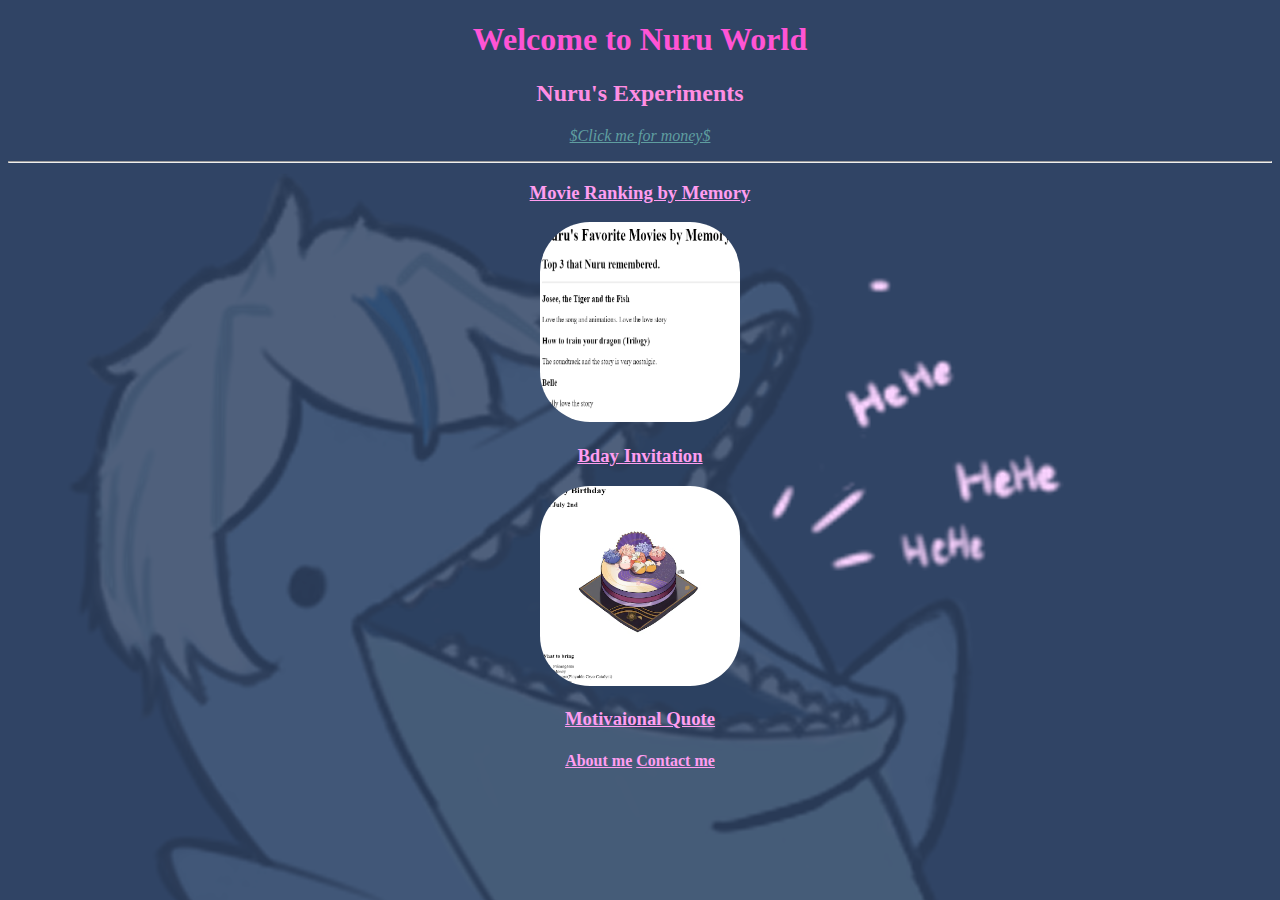
<file: index.html>
<!DOCTYPE html>
<html lang="en">
<head>
    <link rel="stylesheet" href="./cssstyle.css">
    <meta charset="UTF-8">
    <meta name="viewport" content="width=device-width, initial-scale=1.0">
    <title>Nururu</title>
</head>
<body>
    <h1 id="main">Welcome to Nuru World</h1>
    <h2 class="nuru">Nuru's Experiments</h2>
    <p draggable="true" class="null"><a href="./public/Scam.html">$Click me for money$</a></p>
</body>

<hr />
<div>
 <h3 id="linki"><a href="./public/Movie.html">Movie Ranking by Memory</a></h3>

 <img src="./assets/images/Screenshot 2023-11-06 143533.png"  alt="Movie tierlist" width="200" >

<h3 class="nururu"><a href="./public/bday.html">Bday Invitation</a></h3>
 <img src="./assets/images/Screenshot 2023-11-06 143627.png" alt="Bday" width="200">
<h3> <a href="./meme.html">Motivaional Quote</a></h3>

 <h4 class="nururu"><a href="./public/about.html">About me</a> <a href="./public/contact.html">Contact me </a></h4>
  </div>
</html>
</file>
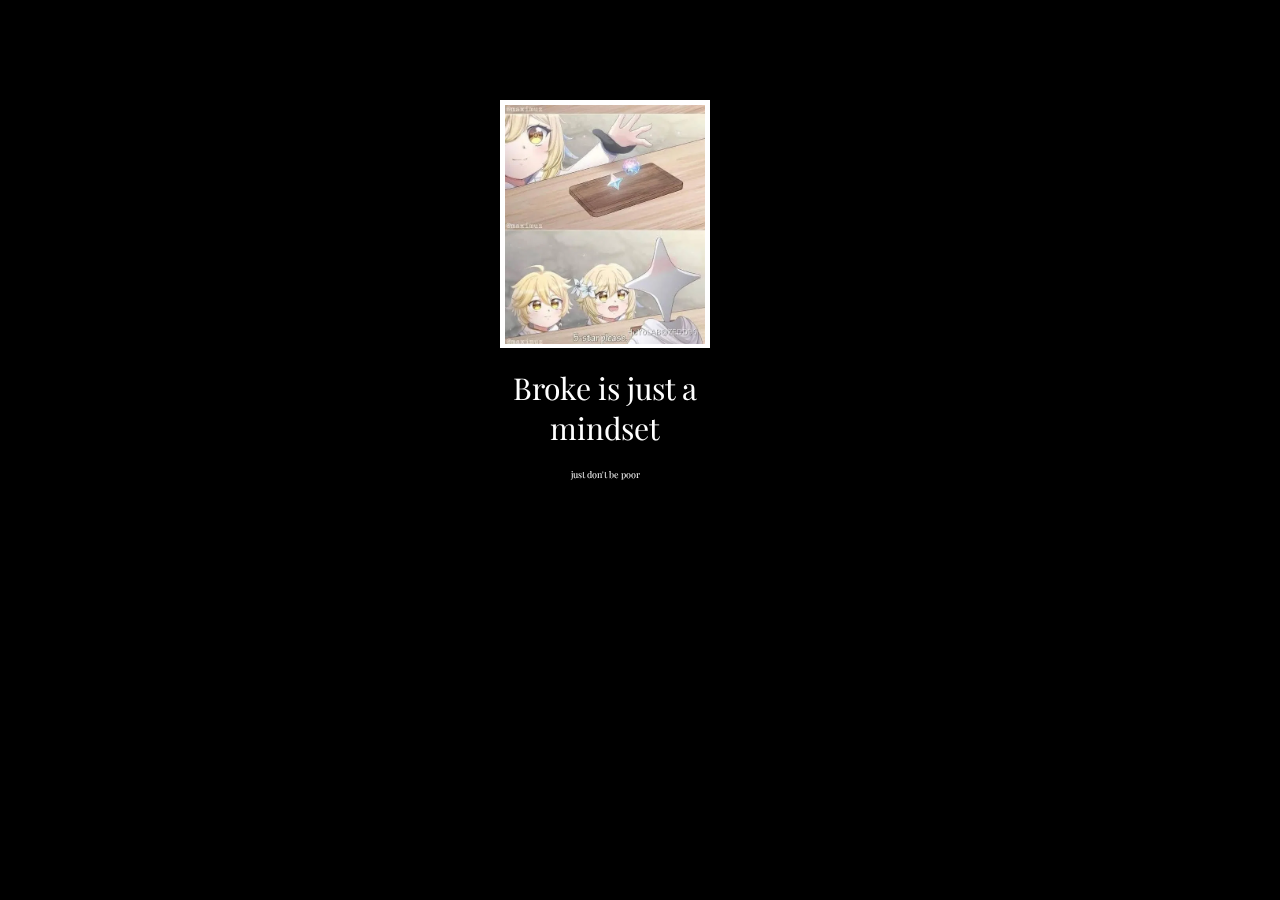
<file: meme.html>
<!DOCTYPE html>
<html lang="en">
<head>
  <link rel="stylesheet" href="./style.css">
  <meta charset="UTF-8">
  <meta name="viewport" content="width=device-width, initial-scale=1.0">
  <title>meme</title>
</head>
<body>
  <div id="mems">
    <img src="./mememe.webp" alt="5star pls" width="200px">
    <h1 id="meme">Broke is just a mindset</h1>
    <p>just don't be poor</p>
  </div>
  
</body>
<link rel="preconnect" href="https://fonts.googleapis.com">
<link rel="preconnect" href="https://fonts.gstatic.com" crossorigin>
<link href="https://fonts.googleapis.com/css2?family=Caveat&family=Playfair+Display&display=swap" rel="stylesheet">
</html>
</file>
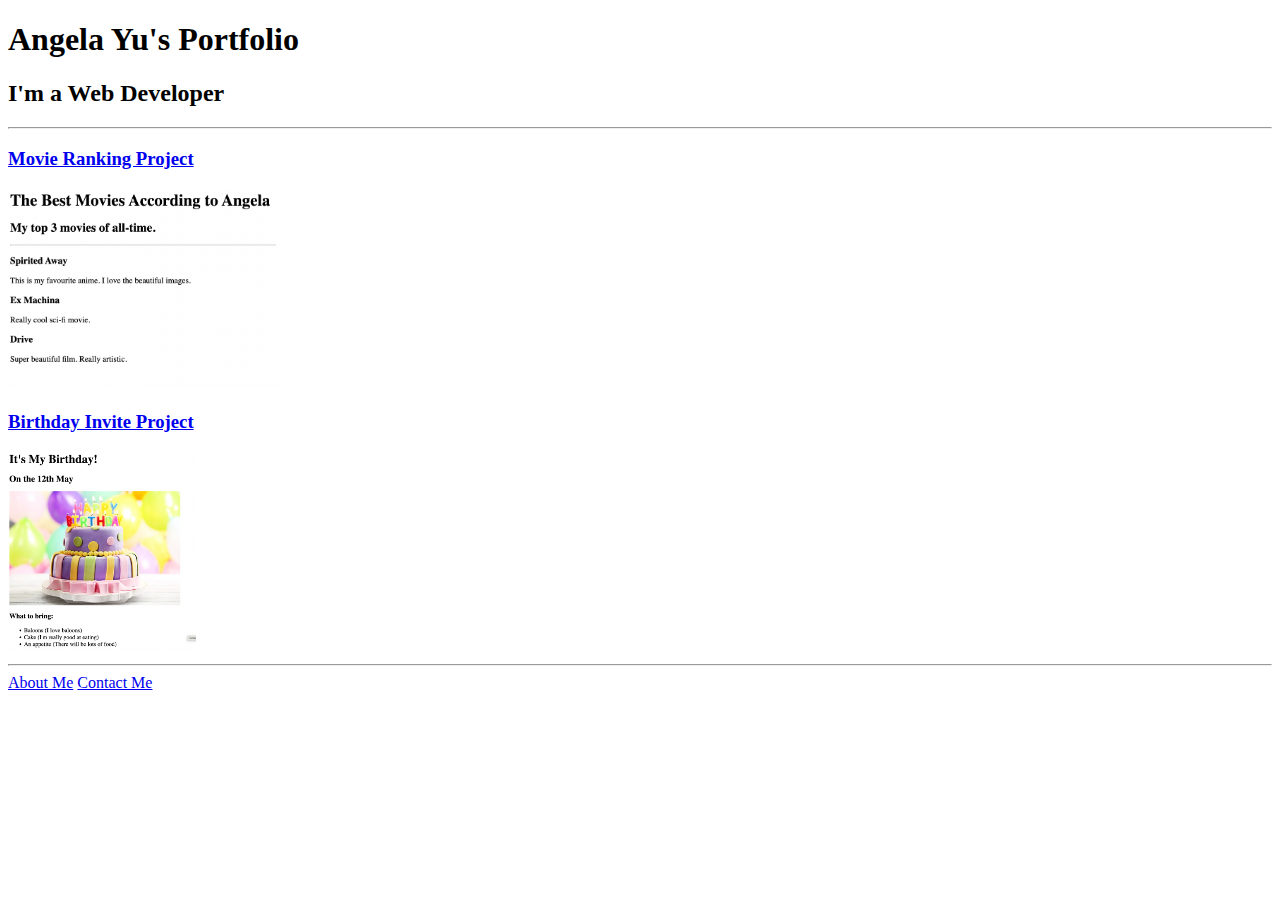
<file: solution.html>
<!DOCTYPE html>
<html lang="en">

<head>
  <meta charset="UTF-8">
  <title>Angela's Portfolio</title>
</head>

<body>
  <h1>Angela Yu's Portfolio</h1>
  <h2>I'm a Web Developer</h2>
  <hr />
  <h3><a href="./public/movie-ranking.html">Movie Ranking Project</a></h3>
  <img src="./assets/images/movie-ranking.png" height="200" alt="movie ranking project preview"/>
  <h3><a href="./public/birthday-invite.html">Birthday Invite Project</a></h3>
  <img src="./assets/images/birthday-invite.png" height="200" alt="birthday invite project preview"/>
  <hr />
  <a href="./public/about.html">About Me</a>
  <a href="./public/contact.html">Contact Me</a>
</body>

</html>
</file>
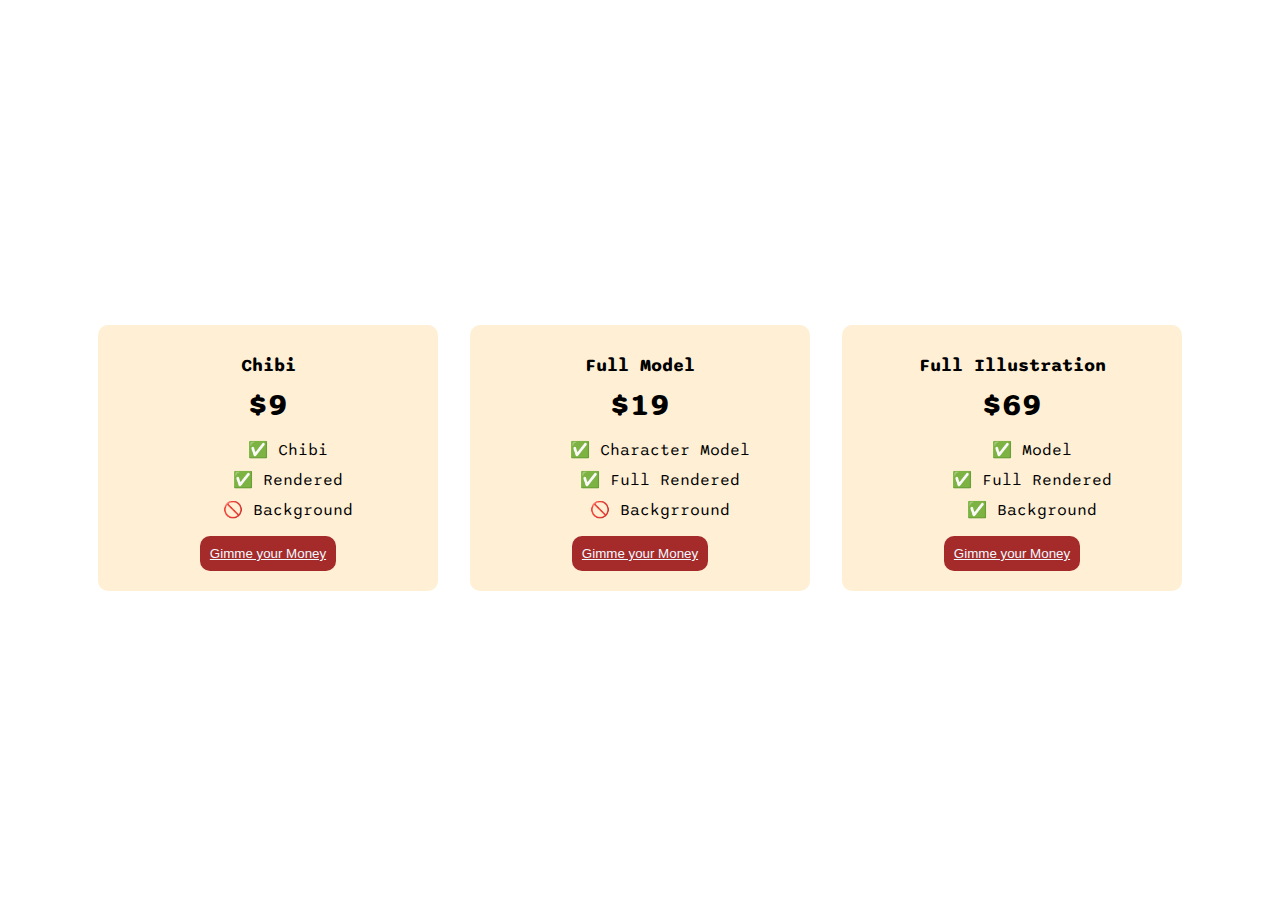
<file: public/Scam.html>
<!DOCTYPE html>
<html>

<head>
  <title>Money Support</title>
  <link rel="preconnect" href="https://fonts.googleapis.com">
  <link rel="preconnect" href="https://fonts.gstatic.com" crossorigin>
  <link href="https://fonts.googleapis.com/css2?family=Sono:wght@400;700&display=swap" rel="stylesheet">
  <style>
    body {
      font-family: 'Sono', sans-serif;
    }

    .pricing-container{
     display: flex;
     justify-content: center;
     align-items: center;
     height: 100vh;
     gap: 2rem;
    
    }

    .pricing-plan{
     flex: 1;
     max-width: 300px;
     border-radius: 10px;
     padding: 20px;
     flex-direction: column;
     background-color: papayawhip;
     
     text-align: center;
    }

    .plan-title{
      font-size: large;
      font-weight: bold;
      margin: 10px;
    }
    .plan-price{
      font-size: 2rem;
      font-weight: bold;
    }
    .plan-features{
      font-size: medium;
      font-weight: 400;
      list-style: none;  
    }
    .plan-features > li{
      margin: 10px;
    }
    .plan-button{
      background-color: brown;
      color: aliceblue;
      padding: 10px;
      border: brown;
      border-radius: 10px;
    }
    a{color: aliceblue;}

    @media (max-width: 1250px) and (max-width:850px) {
       .pricing-container{
        flex-direction: column ;
        height: 100%;
       }
      
    }
  </style>
</head>

<body>
  <div class="pricing-container">
    <div class="pricing-plan">
      <div class="plan-title">Chibi</div>
      <div class="plan-price">$9</div>
      <ul class="plan-features">
        <li>✅ Chibi</li>
        <li>✅ Rendered</li>
        <li>🚫 Background</li>
      </ul>
      <a href="https://miro.medium.com/v2/resize:fit:600/0*1eIvjZq2tiF1K6-E.jpg"><button class="plan-button">Gimme your Money</a>
    </div>
    <div class="pricing-plan">
      <div class="plan-title">Full Model</div>
      <div class="plan-price">$19</div>
      <ul class="plan-features">
        <li>✅ Character Model</li>
        <li>✅ Full Rendered</li>
        <li>🚫 Backgrround</li>
      </ul>
      <a href="https://miro.medium.com/v2/resize:fit:600/0*1eIvjZq2tiF1K6-E.jpg"><button class="plan-button">Gimme your Money</a>
    </div>
    <div class="pricing-plan">
      <div class="plan-title">Full Illustration</div>
      <div class="plan-price">$69</div>
      <ul class="plan-features">
        <li>✅ Model</li>
        <li>✅ Full Rendered</li>
        <li>✅ Background</li>
      </ul>
      <a href="https://miro.medium.com/v2/resize:fit:600/0*1eIvjZq2tiF1K6-E.jpg"><button class="plan-button">Gimme your Money</a>
    </div>
  </div>

</body>

</html>
</file>
<file: cssstyle.css>
body{
background-color: rgb(48, 68, 101);
background-image: url(./assets/images/hehehehe.png);
background-repeat: no-repeat;
background-size: auto;
}

div{display: block;
    
}
#main{color: #ff54d5;}
#linki{color: #ff54d5;}
.nuru{color:#ff8de3;}
.null a{color: cadetblue;font-style: oblique;}
.nururu{color: #a7dff4;}
div a{color:#FF9DF0;}
img{width: 200px;height: 200px;
    border-radius: 50px;

}
*{text-align: center;}
</file>
<file: style.css>
html{background-color: black;
}
div{
    width: 200px;
    height: 238px;
    position: fixed;
    left: 500px;
    top: 100px;
    border: 5px solid white;
}
h1{color: white;
 font-family: 'Playfair Display', serif;
 font-weight: 100;
 font-size: 30px;
}
p{color: white;
 font-size: xx-small;
 font-family: 'Playfair Display', serif;
 font-weight: 50;
}
*{text-align: center;}
</file>
